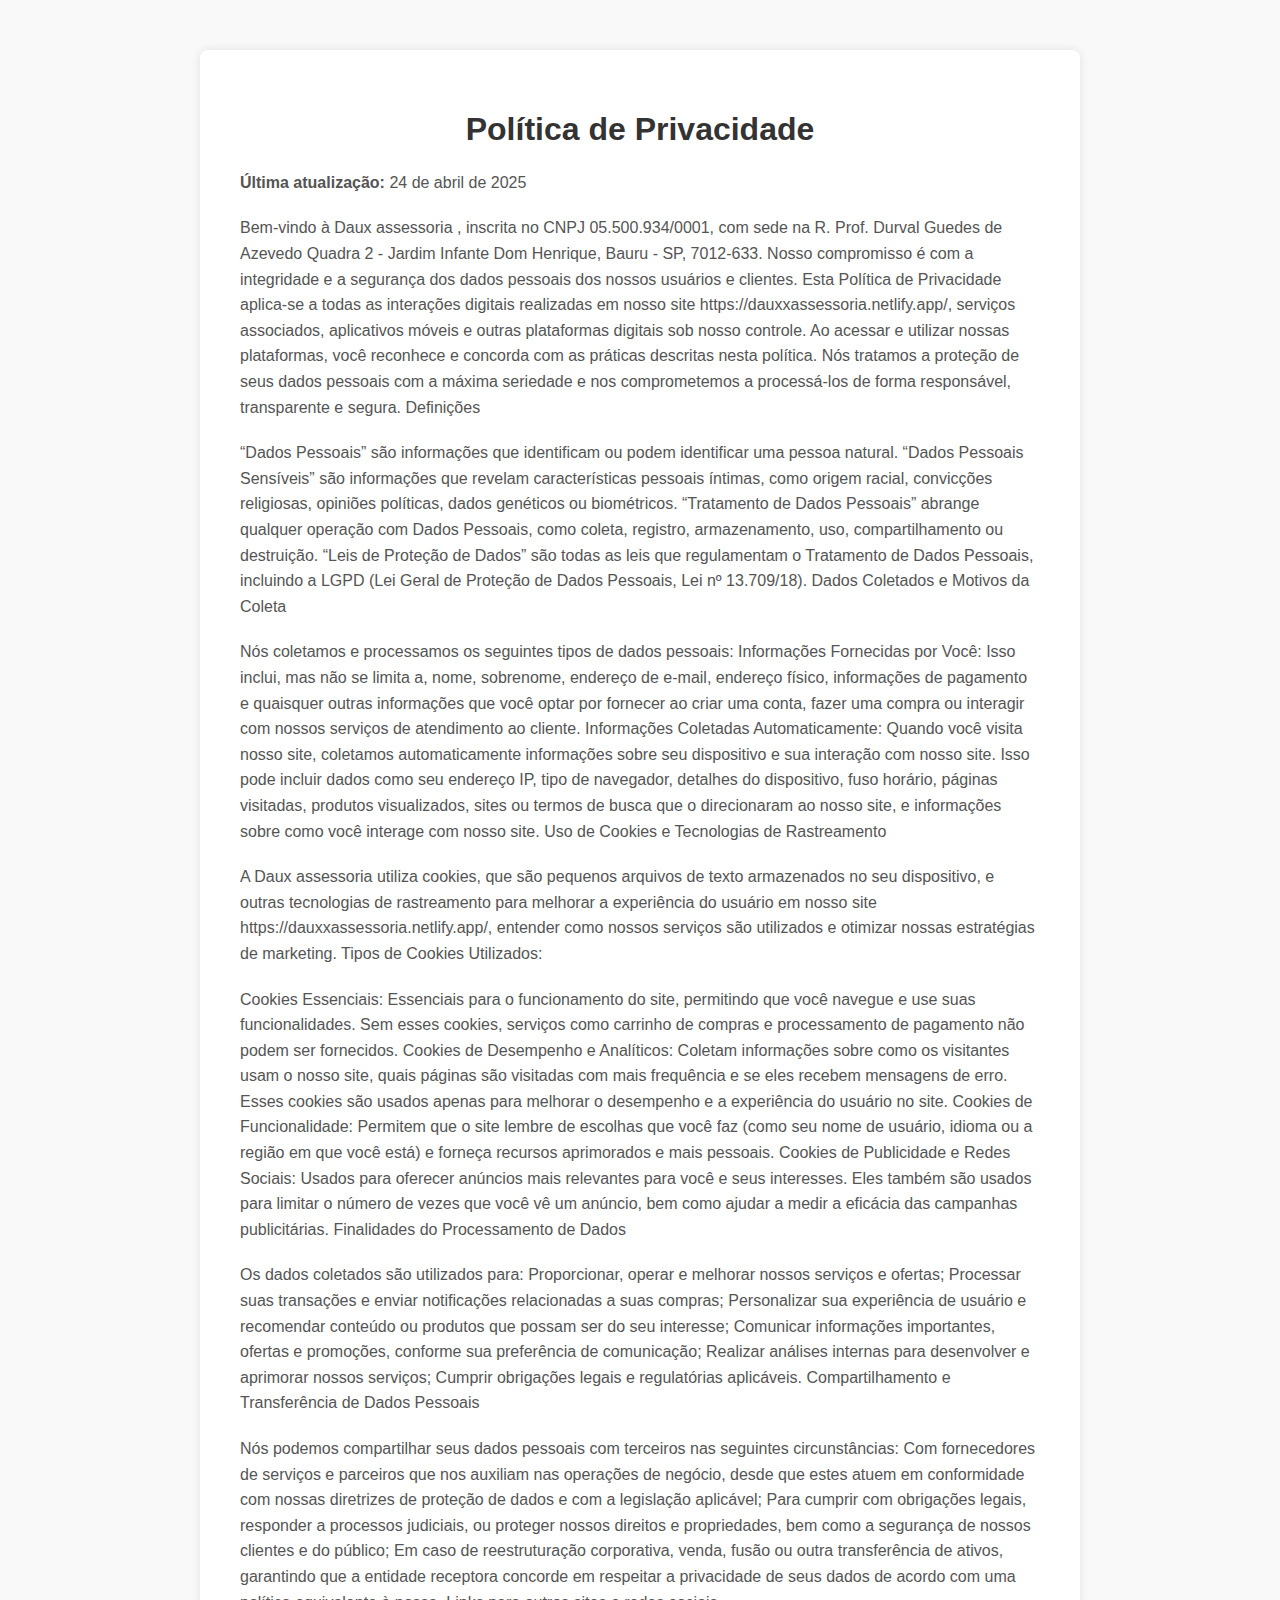
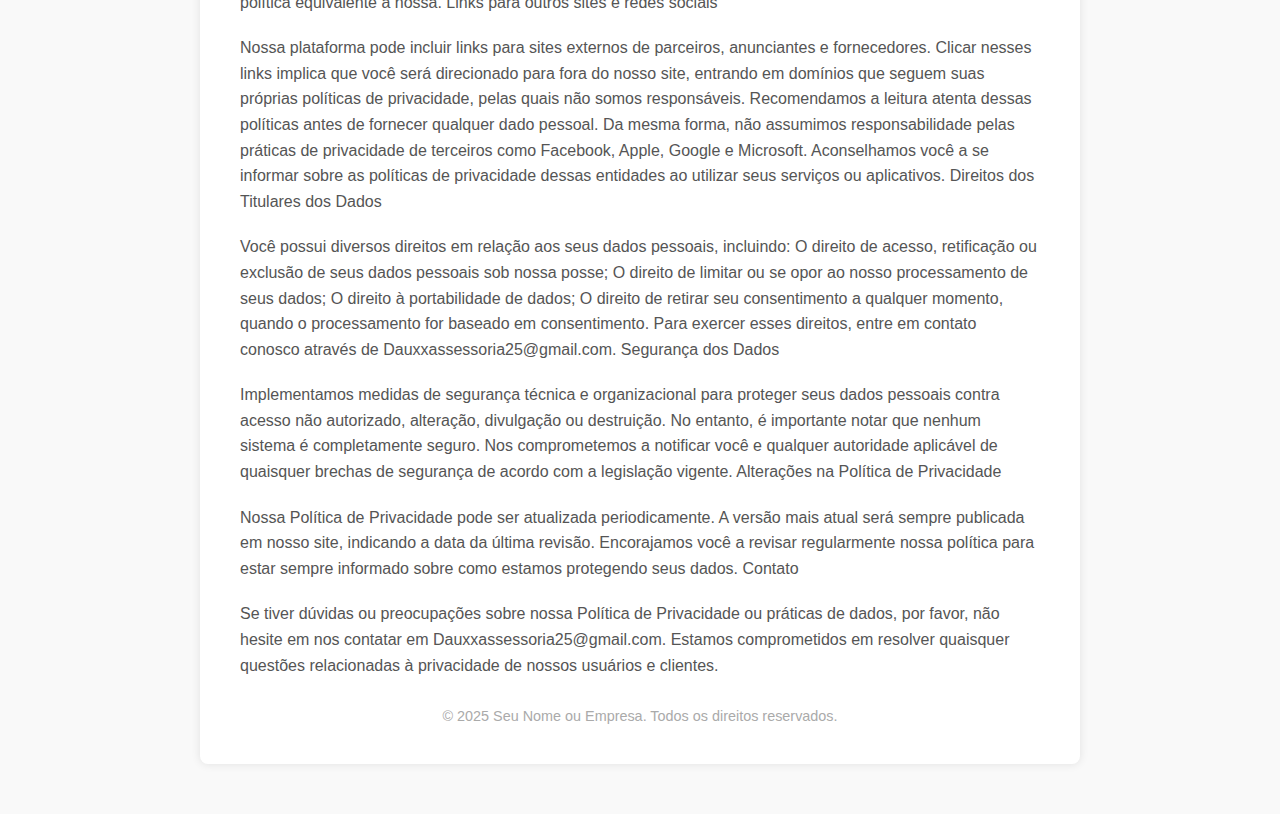
<file: politica.html>
<!DOCTYPE html>
<html lang="pt-BR">
<head>
  <meta charset="UTF-8">
  <meta name="viewport" content="width=device-width, initial-scale=1.0">
  <title>Política de Privacidade</title>
  <a href="./index.html"></a>
  <style>
    body {
      font-family: Arial, sans-serif;
      background-color: #f9f9f9;
      margin: 0;
      padding: 0;
    }

    .container {
      max-width: 800px;
      margin: 50px auto;
      background-color: #fff;
      padding: 40px;
      border-radius: 8px;
      box-shadow: 0 0 10px rgba(0, 0, 0, 0.1);
    }

    h1, h2 {
      text-align: center;
      color: #333;
    }

    p {
      line-height: 1.6;
      color: #555;
      margin-bottom: 20px;
    }

    ul {
      padding-left: 20px;
      color: #555;
    }

    footer {
      text-align: center;
      margin-top: 30px;
      font-size: 0.9em;
      color: #aaa;
    }
  </style>
</head>
<body>
  <div class="container">
    <h1>Política de Privacidade</h1>
    <p><strong>Última atualização:</strong> 24 de abril de 2025</p>

   <p> Bem-vindo à Daux assessoria , inscrita no CNPJ 05.500.934/0001, com sede na R. Prof. Durval Guedes de Azevedo Quadra 2 - Jardim Infante Dom Henrique, Bauru - SP, 7012-633. Nosso compromisso é com a integridade e a segurança dos dados pessoais dos nossos usuários e clientes. Esta Política de Privacidade aplica-se a todas as interações digitais realizadas em nosso site https://dauxxassessoria.netlify.app/, serviços associados, aplicativos móveis e outras plataformas digitais sob nosso controle.
    Ao acessar e utilizar nossas plataformas, você reconhece e concorda com as práticas descritas nesta política. Nós tratamos a proteção de seus dados pessoais com a máxima seriedade e nos comprometemos a processá-los de forma responsável, transparente e segura.
    Definições</p>
    
   <p> “Dados Pessoais” são informações que identificam ou podem identificar uma pessoa natural.
    “Dados Pessoais Sensíveis” são informações que revelam características pessoais íntimas, como origem racial, convicções religiosas, opiniões políticas, dados genéticos ou biométricos.
    “Tratamento de Dados Pessoais” abrange qualquer operação com Dados Pessoais, como coleta, registro, armazenamento, uso, compartilhamento ou destruição.
    “Leis de Proteção de Dados” são todas as leis que regulamentam o Tratamento de Dados Pessoais, incluindo a LGPD (Lei Geral de Proteção de Dados Pessoais, Lei nº 13.709/18).
    Dados Coletados e Motivos da Coleta</p>
    
    <p>Nós coletamos e processamos os seguintes tipos de dados pessoais:
    Informações Fornecidas por Você: Isso inclui, mas não se limita a, nome, sobrenome, endereço de e-mail, endereço físico, informações de pagamento e quaisquer outras informações que você optar por fornecer ao criar uma conta, fazer uma compra ou interagir com nossos serviços de atendimento ao cliente.
    Informações Coletadas Automaticamente: Quando você visita nosso site, coletamos automaticamente informações sobre seu dispositivo e sua interação com nosso site. Isso pode incluir dados como seu endereço IP, tipo de navegador, detalhes do dispositivo, fuso horário, páginas visitadas, produtos visualizados, sites ou termos de busca que o direcionaram ao nosso site, e informações sobre como você interage com nosso site.
    Uso de Cookies e Tecnologias de Rastreamento</p>
    
   <p> A Daux assessoria utiliza cookies, que são pequenos arquivos de texto armazenados no seu dispositivo, e outras tecnologias de rastreamento para melhorar a experiência do usuário em nosso site https://dauxxassessoria.netlify.app/, entender como nossos serviços são utilizados e otimizar nossas estratégias de marketing.
    Tipos de Cookies Utilizados:</p>
    
   <p> Cookies Essenciais: Essenciais para o funcionamento do site, permitindo que você navegue e use suas funcionalidades. Sem esses cookies, serviços como carrinho de compras e processamento de pagamento não podem ser fornecidos.
    Cookies de Desempenho e Analíticos: Coletam informações sobre como os visitantes usam o nosso site, quais páginas são visitadas com mais frequência e se eles recebem mensagens de erro. Esses cookies são usados apenas para melhorar o desempenho e a experiência do usuário no site.
    Cookies de Funcionalidade: Permitem que o site lembre de escolhas que você faz (como seu nome de usuário, idioma ou a região em que você está) e forneça recursos aprimorados e mais pessoais.
    Cookies de Publicidade e Redes Sociais: Usados para oferecer anúncios mais relevantes para você e seus interesses. Eles também são usados para limitar o número de vezes que você vê um anúncio, bem como ajudar a medir a eficácia das campanhas publicitárias.
    Finalidades do Processamento de Dados</p>
    
    <p>Os dados coletados são utilizados para:
    Proporcionar, operar e melhorar nossos serviços e ofertas;
    Processar suas transações e enviar notificações relacionadas a suas compras;
    Personalizar sua experiência de usuário e recomendar conteúdo ou produtos que possam ser do seu interesse;
    Comunicar informações importantes, ofertas e promoções, conforme sua preferência de comunicação;
    Realizar análises internas para desenvolver e aprimorar nossos serviços;
    Cumprir obrigações legais e regulatórias aplicáveis.
    Compartilhamento e Transferência de Dados Pessoais</p>
    
   <p> Nós podemos compartilhar seus dados pessoais com terceiros nas seguintes circunstâncias:
    Com fornecedores de serviços e parceiros que nos auxiliam nas operações de negócio, desde que estes atuem em conformidade com nossas diretrizes de proteção de dados e com a legislação aplicável;
    Para cumprir com obrigações legais, responder a processos judiciais, ou proteger nossos direitos e propriedades, bem como a segurança de nossos clientes e do público;
    Em caso de reestruturação corporativa, venda, fusão ou outra transferência de ativos, garantindo que a entidade receptora concorde em respeitar a privacidade de seus dados de acordo com uma política equivalente à nossa.
    Links para outros sites e redes sociais</p>
    
   <p> Nossa plataforma pode incluir links para sites externos de parceiros, anunciantes e fornecedores. Clicar nesses links implica que você será direcionado para fora do nosso site, entrando em domínios que seguem suas próprias políticas de privacidade, pelas quais não somos responsáveis.
    Recomendamos a leitura atenta dessas políticas antes de fornecer qualquer dado pessoal. Da mesma forma, não assumimos responsabilidade pelas práticas de privacidade de terceiros como Facebook, Apple, Google e Microsoft. Aconselhamos você a se informar sobre as políticas de privacidade dessas entidades ao utilizar seus serviços ou aplicativos.
    Direitos dos Titulares dos Dados</p>
    
    <p>Você possui diversos direitos em relação aos seus dados pessoais, incluindo:
    O direito de acesso, retificação ou exclusão de seus dados pessoais sob nossa posse;
    O direito de limitar ou se opor ao nosso processamento de seus dados;
    O direito à portabilidade de dados;
    O direito de retirar seu consentimento a qualquer momento, quando o processamento for baseado em consentimento.
    Para exercer esses direitos, entre em contato conosco através de Dauxxassessoria25@gmail.com.
    Segurança dos Dados</p>
    
   <p> Implementamos medidas de segurança técnica e organizacional para proteger seus dados pessoais contra acesso não autorizado, alteração, divulgação ou destruição. No entanto, é importante notar que nenhum sistema é completamente seguro. Nos comprometemos a notificar você e qualquer autoridade aplicável de quaisquer brechas de segurança de acordo com a legislação vigente.
    Alterações na Política de Privacidade</p>
    
   <p> Nossa Política de Privacidade pode ser atualizada periodicamente. A versão mais atual será sempre publicada em nosso site, indicando a data da última revisão. Encorajamos você a revisar regularmente nossa política para estar sempre informado sobre como estamos protegendo seus dados.
    Contato</p>
    
   <p> Se tiver dúvidas ou preocupações sobre nossa Política de Privacidade ou práticas de dados, por favor, não hesite em nos contatar em Dauxxassessoria25@gmail.com. Estamos comprometidos em resolver quaisquer questões relacionadas à privacidade de nossos usuários e clientes.</p>

    <footer>
      &copy; 2025 Seu Nome ou Empresa. Todos os direitos reservados.
    </footer>
  </div>
</body>
</html>
</file>
